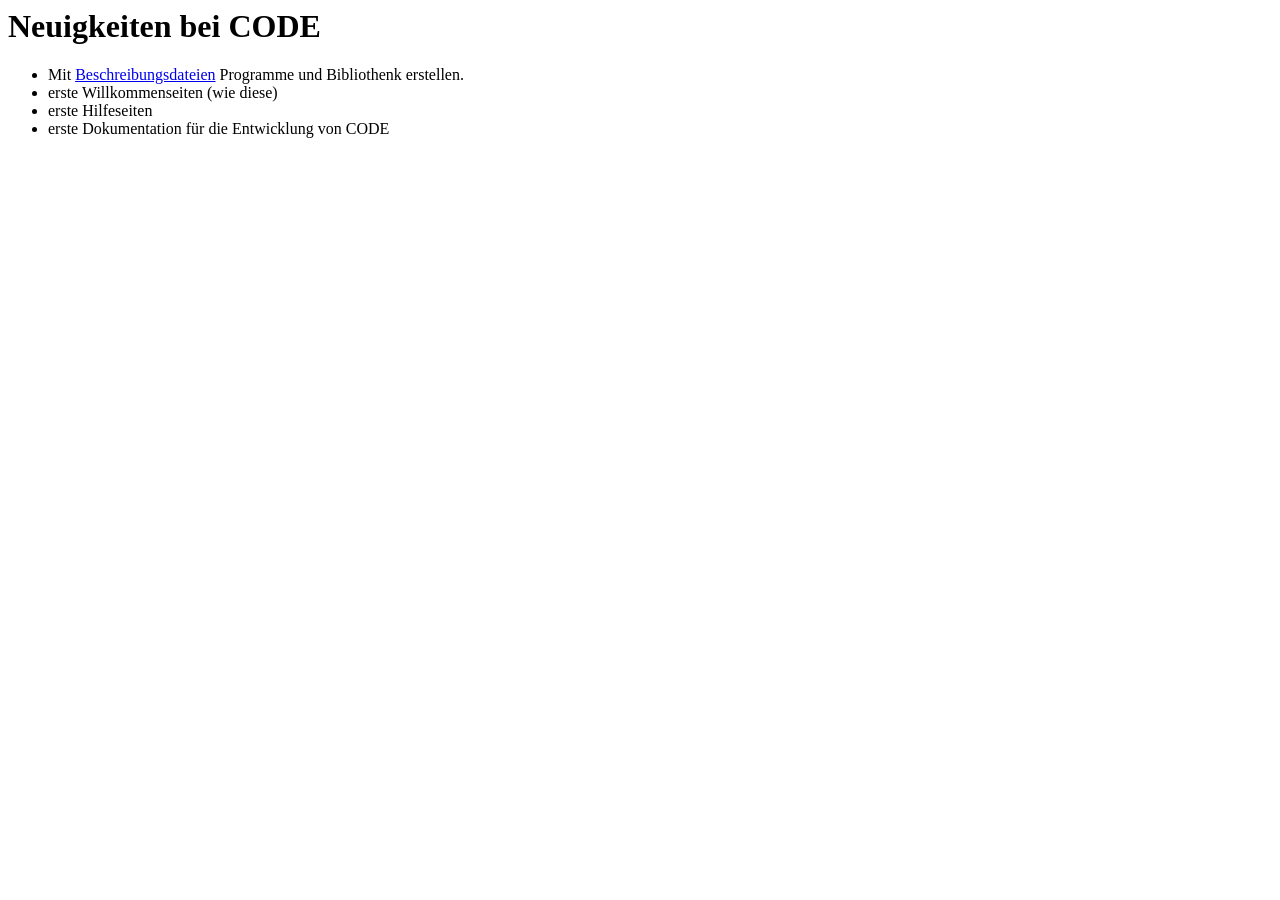
<file: Documentation/news/content.de/index.html>
<html>
  <head>
    <link rel='stylesheet' href='../css/sample.css'>
    <meta charset='utf-8'>  
  </head>
  <body>
    <h1>Neuigkeiten bei CODE</h1>
    <ul>
      <li>Mit <a href='./createNewTargetDescription.html'>Beschreibungsdateien</a> Programme und Bibliothenk erstellen.</li>
      <li>erste Willkommenseiten (wie diese)</li>
      <li>erste Hilfeseiten</li>
      <li>erste Dokumentation für die Entwicklung von CODE</li>
    </ul>
  </body>
</html>
</file>
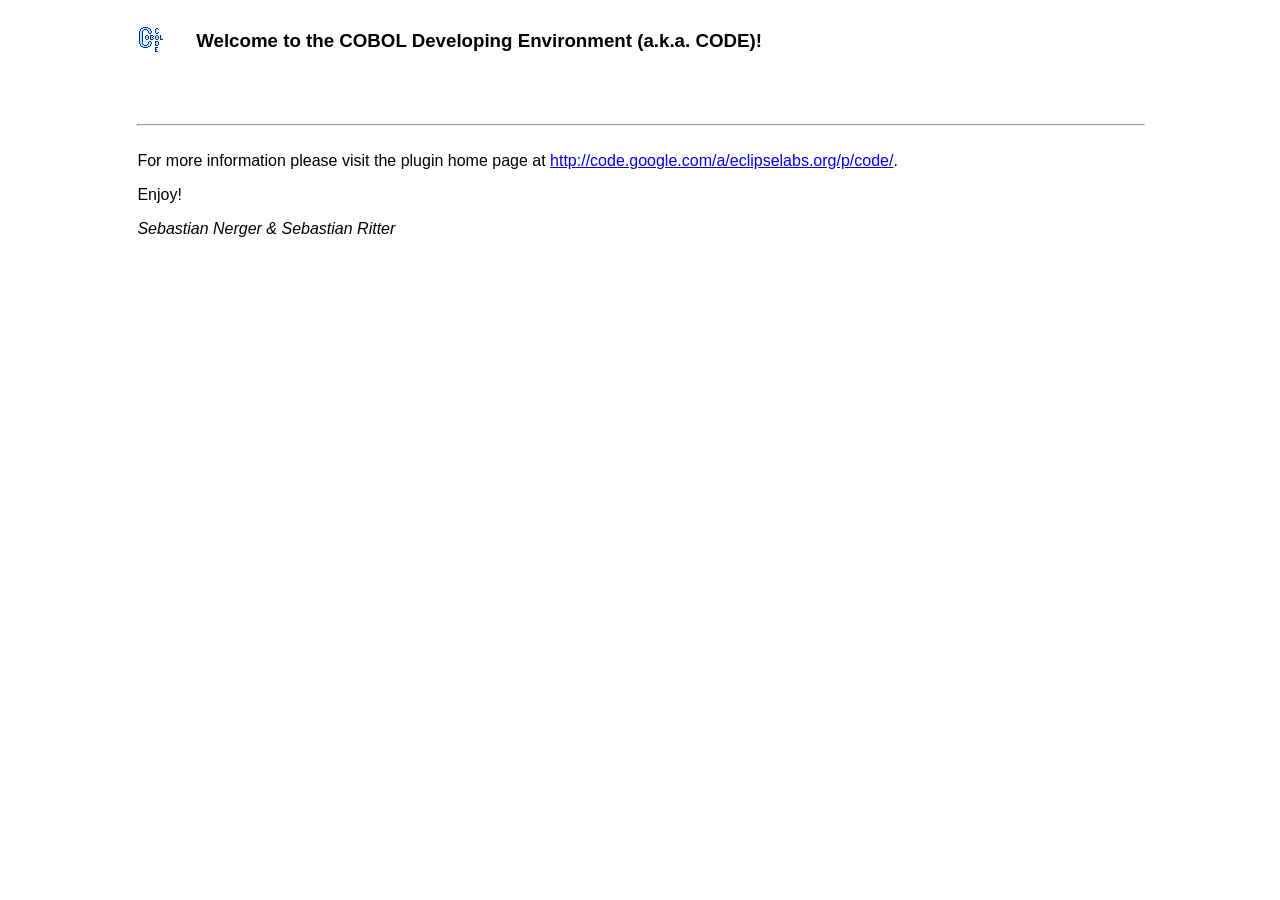
<file: CODE Branding/about.html>
<!DOCTYPE HTML PUBLIC "-//W3C//DTD HTML 4.0//EN">
<html>
<head>
<title>CODE - About</title>
<meta http-equiv=Content-Type content="text/html; charset=ISO-8859-15">
</head>
<body lang="EN" style="font-family:Frutiger, Verdana, Arial">

<center>
<table border="0" width="80%">
<tr>
	<td><img src="icons/about.png" border="0"></td>
	<td><h3>Welcome to the COBOL Developing Environment (a.k.a. CODE)!</h3></td>
</tr>

<tr>
	<td colspan="2">
		<p><br/><hr width="100%"/><br/>For more information please visit the plugin home page at <a href="http://code.google.com/a/eclipselabs.org/p/code/">http://code.google.com/a/eclipselabs.org/p/code/</a>.</p>
		<p>Enjoy!</p>
		<p><i>Sebastian Nerger &amp; Sebastian Ritter</i></p>
	</td>
</tr>
</table>
</center>
</body>
</html>
</file>
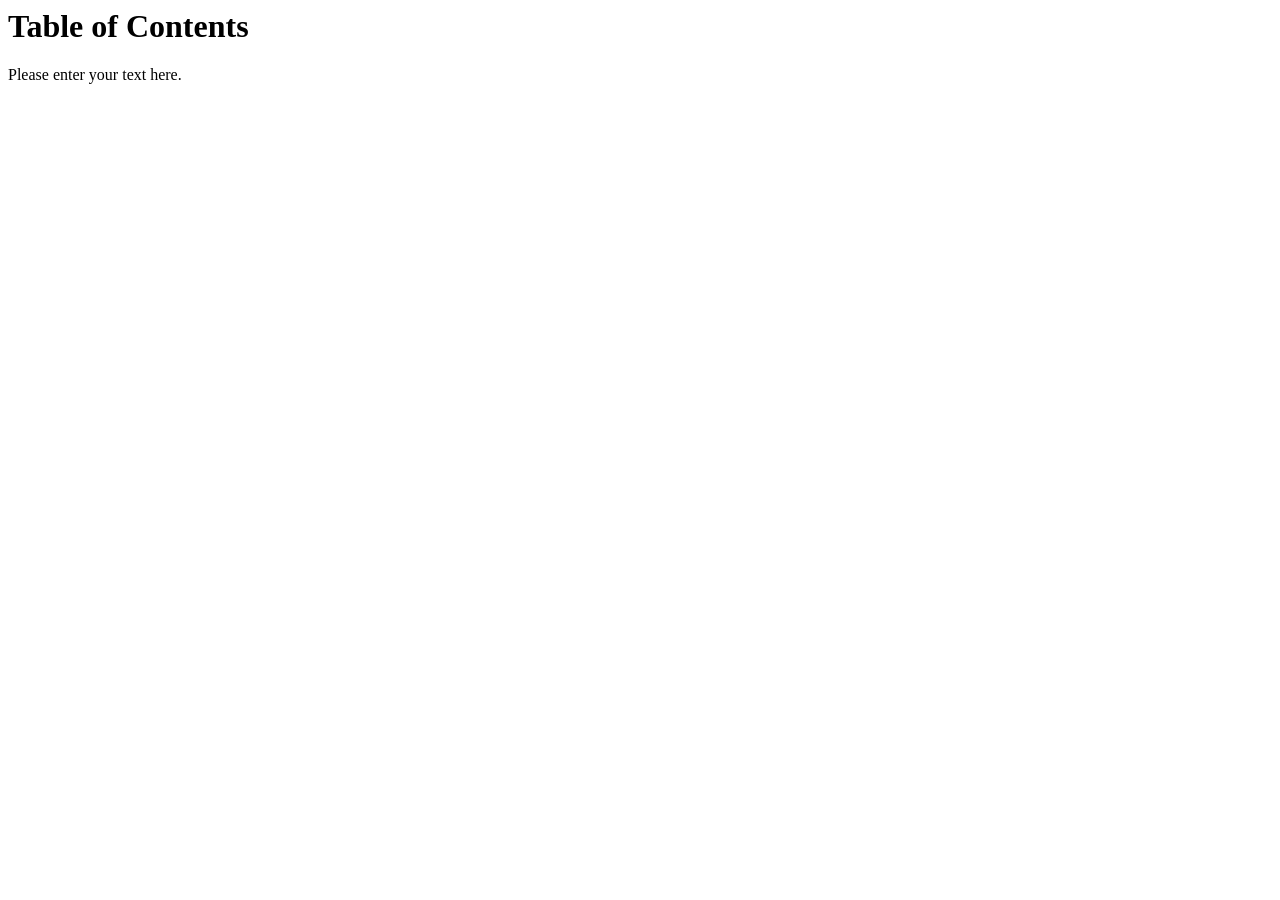
<file: CODE Developer Documentation/html/toc.html>
<!DOCTYPE HTML PUBLIC "-//W3C//DTD HTML 4.0 Transitional//EN">

<html>
<head>
	<meta http-equiv="Content-Type" content="text/html; charset=iso-8859-1">
	<title>Table of Contents</title>
</head>

<body>
<h1>Table of Contents</h1>
Please enter your text here.
</body>
</html>
</file>
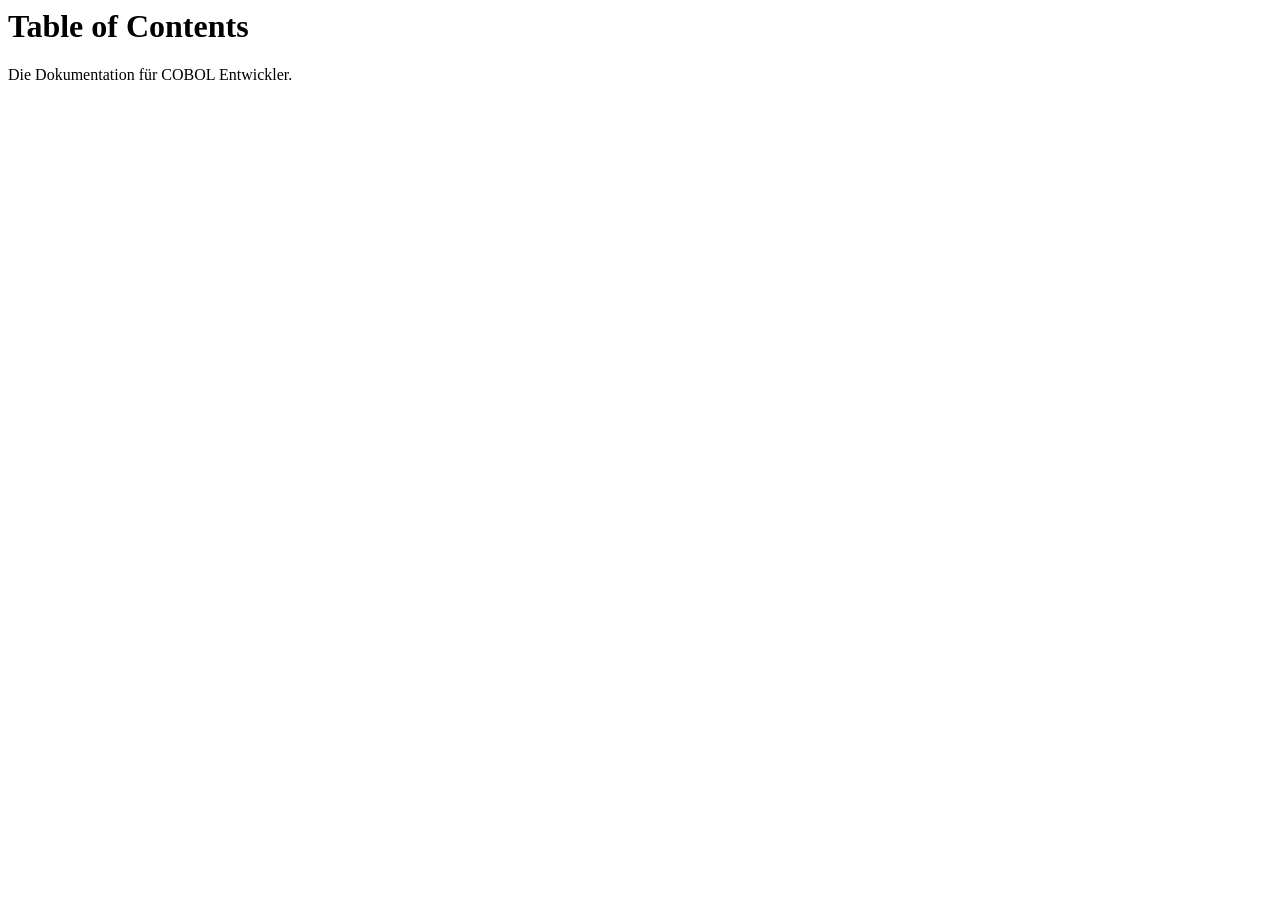
<file: Documentation/html/toc.html>
<!DOCTYPE HTML PUBLIC "-//W3C//DTD HTML 4.0 Transitional//EN">

<html>
<head>
	<meta http-equiv="Content-Type" content="text/html; charset=utf-8">
	<title>Table of Contents</title>
</head>

<body>
<h1>Table of Contents</h1>
Die Dokumentation für COBOL Entwickler.
</body>
</html>
</file>
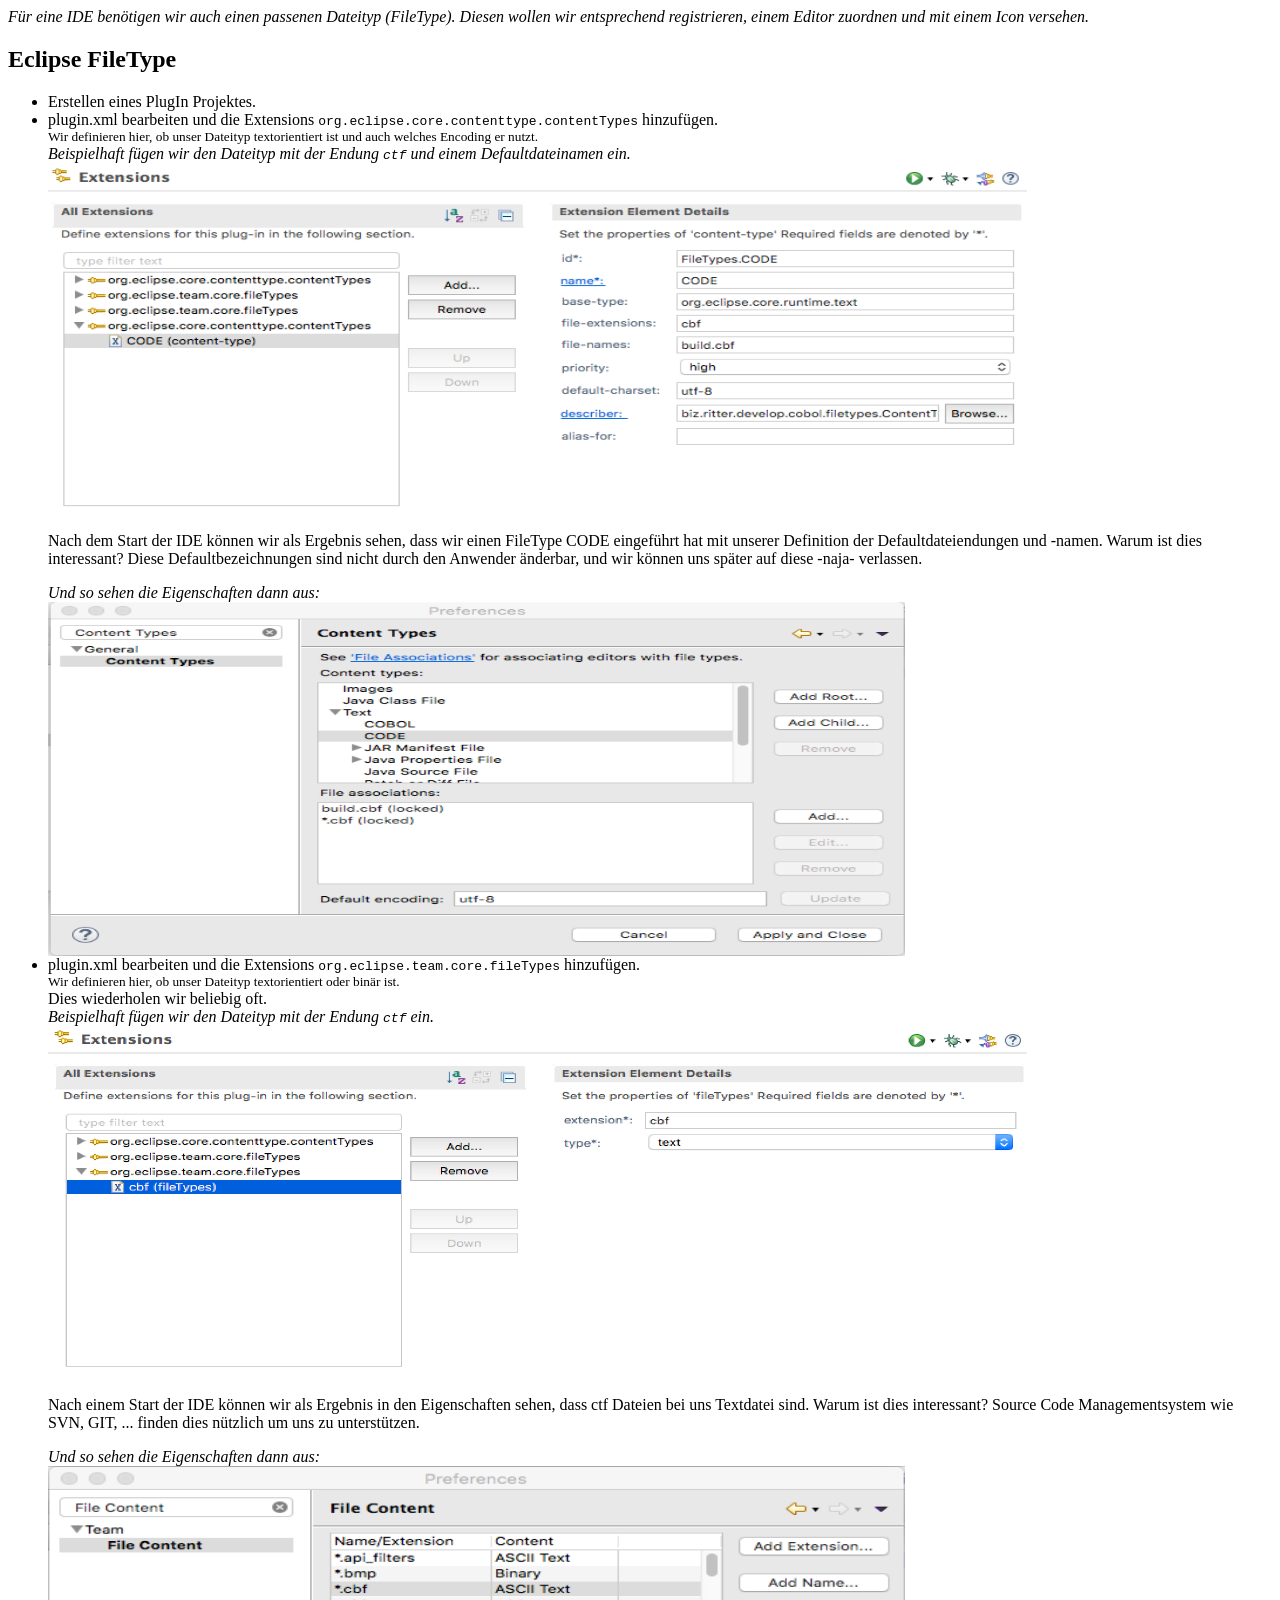
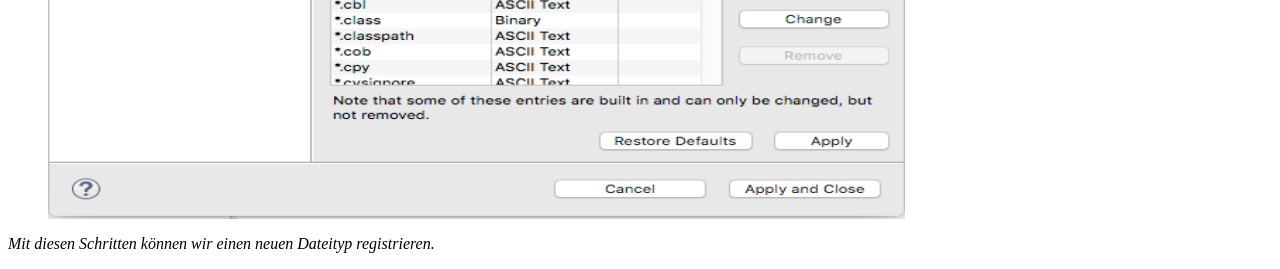
<file: CODE Developer Documentation/html/articles/RegistrierenEinesFileType.html>
<html>
<head>
<title>Registrieren eines FileTypes</title>
</head>
<body>
  <p  id="preample">
    <i>
      Für eine IDE benötigen wir auch einen passenen Dateityp (FileType). Diesen wollen wir entsprechend
      registrieren, einem Editor zuordnen und mit einem Icon versehen.</i>
  <p>
  <h2>Eclipse FileType</h2>
  <ul>
    <li>Erstellen eines PlugIn Projektes.</li>
    
    <li>plugin.xml bearbeiten und die Extensions <code>org.eclipse.core.contenttype.contentTypes</code> hinzufügen.
      <br/><small>Wir definieren hier, ob unser Dateityp textorientiert ist und auch welches Encoding er
        nutzt.</small>
      <br/><div id="sample"><i> Beispielhaft fügen wir den Dateityp mit der Endung <code>ctf</code> und
        einem Defaultdateinamen ein.
        <br/><img src="./img/NewFileTypeCore.png" width="80%" height="40%"/>
        </i></div>
      <p/>
      Nach dem Start der IDE können wir als Ergebnis sehen, dass wir einen FileType CODE eingeführt hat mit
      unserer Definition der Defaultdateiendungen und -namen. Warum ist dies interessant? Diese Defaultbezeichnungen
      sind nicht durch den Anwender änderbar, und wir können uns später auf diese  -naja- verlassen.
      <br/><div id="sample"><i>Und so sehen die Eigenschaften dann aus:
      <br/><img src="./img/NewFileTypeCoreResult.png" width="70%" height="40%"/>
      </i></div>
    </li>
      
    <li>plugin.xml bearbeiten und die Extensions <code>org.eclipse.team.core.fileTypes</code> hinzufügen.
      <br/><small>Wir definieren hier, ob unser Dateityp textorientiert oder binär ist.</small>
      <br/>Dies wiederholen wir beliebig oft.
      <br/><div id="sample"><i>Beispielhaft fügen wir den Dateityp mit der Endung <code>ctf</code> ein.
        <br/><img src="./img/NewFileTypeTeam.png" width="80%" height="40%"/>
        </i></div>
      <p/>
      Nach einem Start der IDE können wir als Ergebnis in den Eigenschaften sehen, dass ctf Dateien bei
      uns Textdatei sind. Warum ist dies interessant? Source Code Managementsystem wie SVN, GIT, ...
      finden dies nützlich um uns zu unterstützen.
      <br/><div id="sample"><i>Und so sehen die Eigenschaften dann aus:
      <br/><img src="./img/NewFileTypeTeamResult.png" width="70%" height="40%"/>
      </i></div>
    </li>
  </ul>
  
  <p id="notes">
    <i>Mit diesen Schritten können wir einen neuen Dateityp registrieren.</i>
  </p>
  
</body>
</html>
</file>
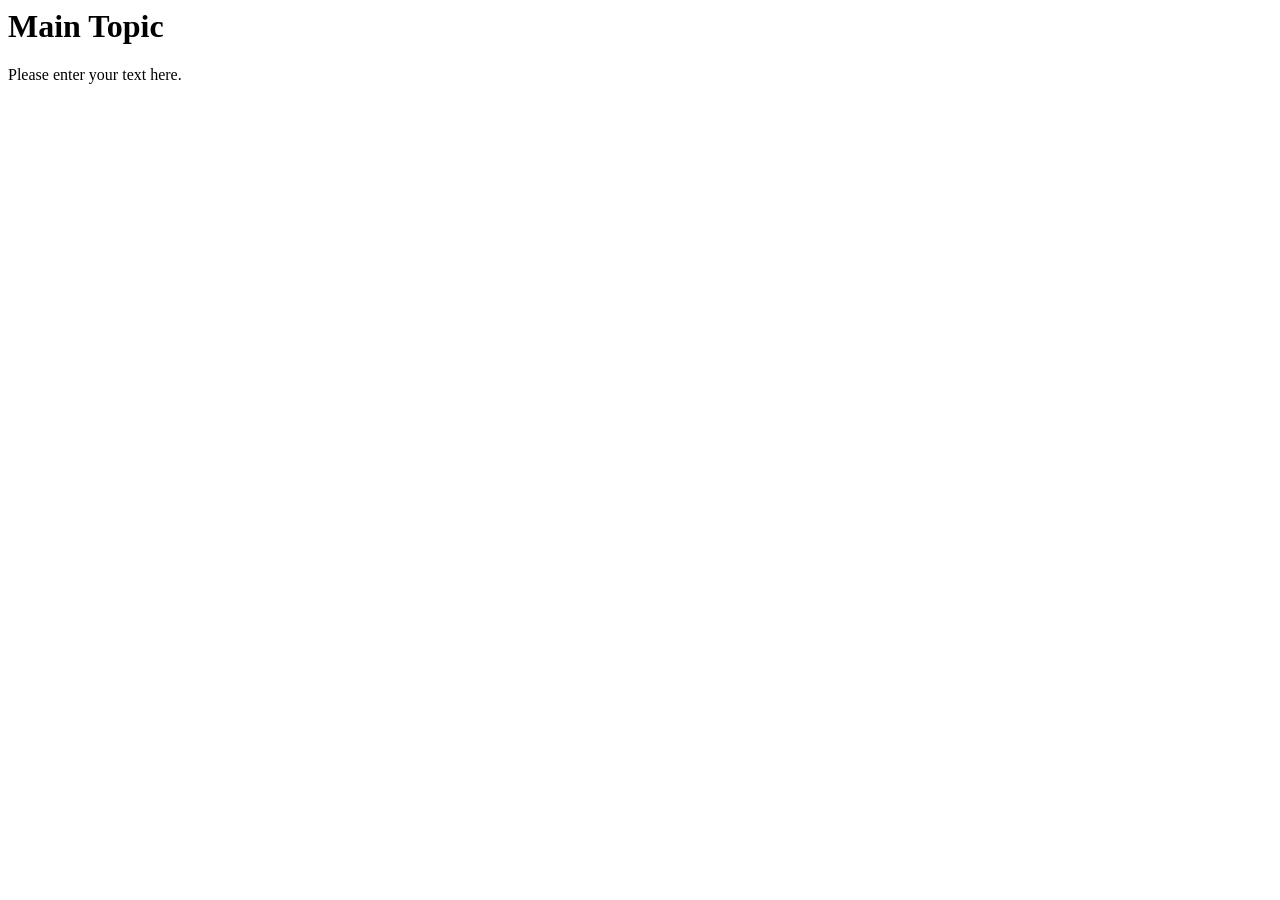
<file: CODE Developer Documentation/html/concepts/maintopic.html>
<!DOCTYPE HTML PUBLIC "-//W3C//DTD HTML 4.0 Transitional//EN">

<html>
<head>
	<meta http-equiv="Content-Type" content="text/html; charset=iso-8859-1">
	<title>Main Topic</title>
</head>

<body>
<h1>Main Topic</h1>
Please enter your text here.
</body>
</html>
</file>
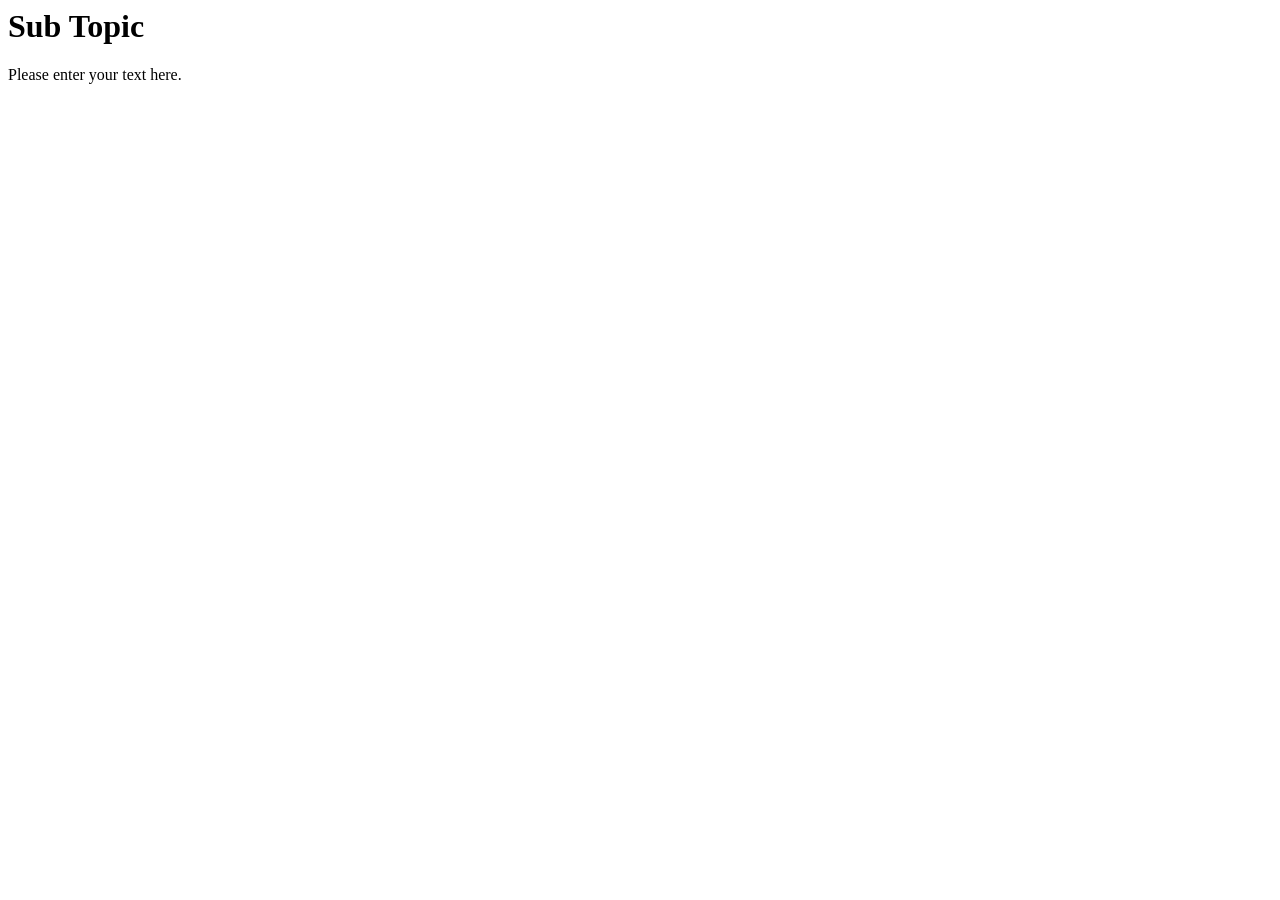
<file: CODE Developer Documentation/html/concepts/subtopic.html>
<!DOCTYPE HTML PUBLIC "-//W3C//DTD HTML 4.0 Transitional//EN">

<html>
<head>
	<meta http-equiv="Content-Type" content="text/html; charset=iso-8859-1">
	<title>Sub Topic</title>
</head>

<body>
<h1>Sub Topic</h1>
Please enter your text here.
</body>
</html>
</file>
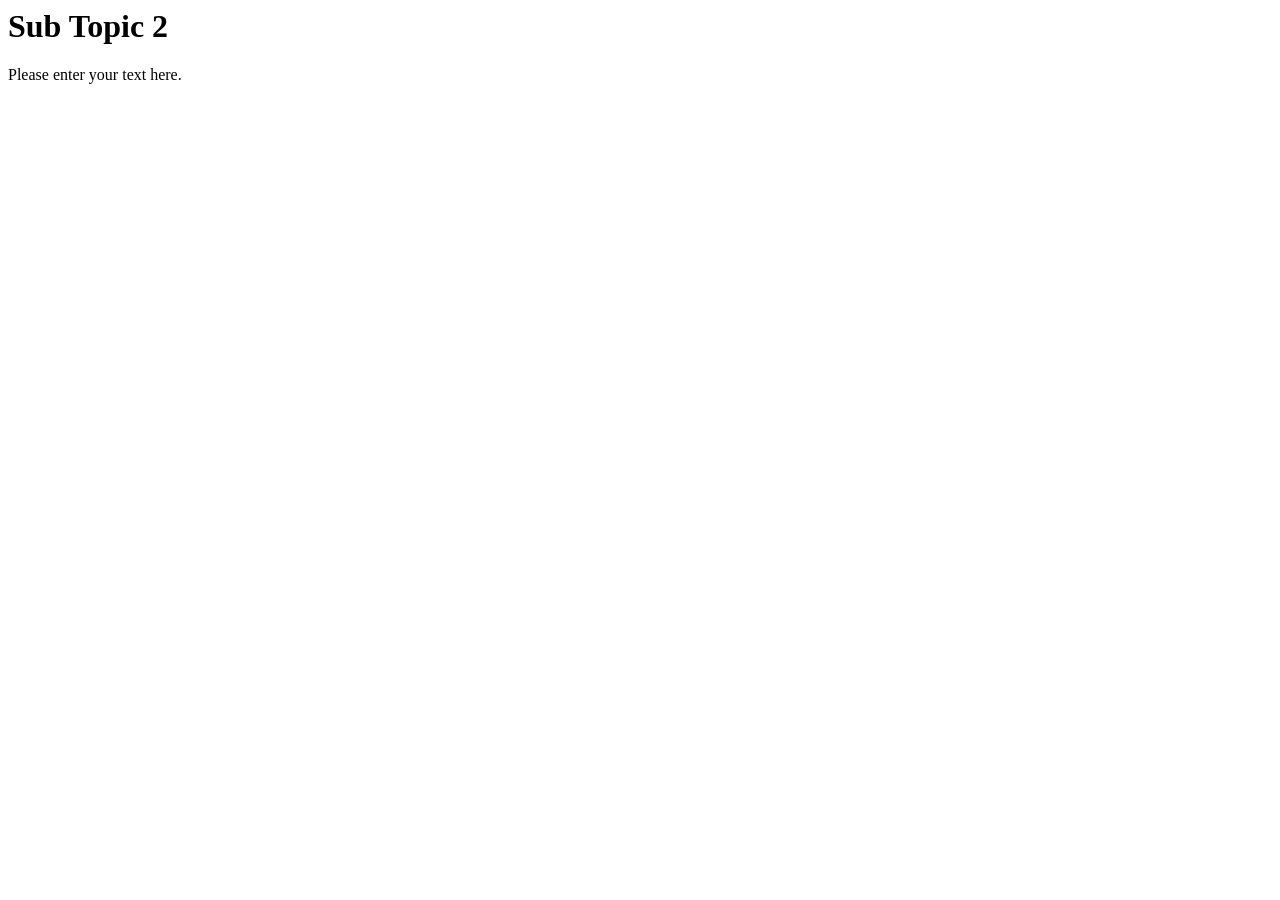
<file: CODE Developer Documentation/html/concepts/subtopic2.html>
<!DOCTYPE HTML PUBLIC "-//W3C//DTD HTML 4.0 Transitional//EN">

<html>
<head>
	<meta http-equiv="Content-Type" content="text/html; charset=iso-8859-1">
	<title>Sub Topic 2</title>
</head>

<body>
<h1>Sub Topic 2</h1>
Please enter your text here.
</body>
</html>
</file>
<file: Documentation/news/css/sample.css>
a#CODEDocumentation-introLink img { background-image : url(graphics/sample.gif); }
a#CODEDocumentation-introLink:hover img { background-image : url(graphics/sample_hov.gif); }
</file>
